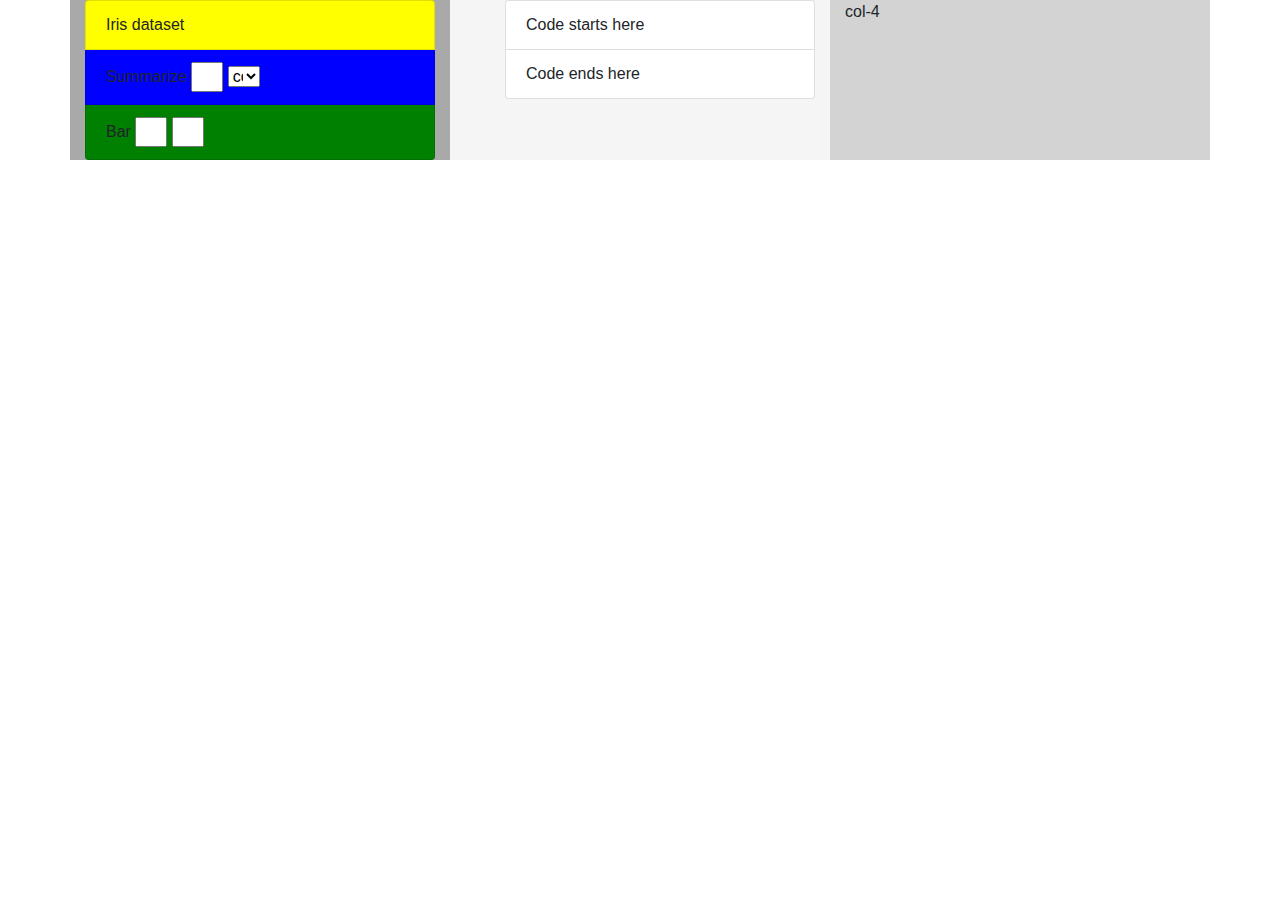
<file: index.html>
<html>

<head>
    <link rel="stylesheet" href="https://stackpath.bootstrapcdn.com/bootstrap/4.4.1/css/bootstrap.min.css"
        integrity="sha384-Vkoo8x4CGsO3+Hhxv8T/Q5PaXtkKtu6ug5TOeNV6gBiFeWPGFN9MuhOf23Q9Ifjh" crossorigin="anonymous">
    <link rel="stylesheet" href="css/style.css">
    <script src="js/Sortable.min.js"></script>
</head>

<body>
    <div class="container">
        <div class="row">
            <div class="col-4 block">
                <ul id="block" class="list-group">
                    <li class="dataset list-group-item">Iris dataset</li>
                    <li class="transform list-group-item">
                        Summarize
                        <input type="text" id="summarize-column" name="summarize-function">
                        <select id="summarize-function">
                            <option value="count">count</option>
                            <option value="max">max</option>
                            <option value="min">min</option>
                        </select>
                    </li>
                    <li class="plot list-group-item">
                        Bar
                        <input type="text" id="bar_x_axis" name="bar_x_axis">
                        <input type="text" id="bar_y_axis" name="bar_y_axis">
                    </li>
                </ul>
            </div>

            <div class="col-4 code">
                <ul id="code">
                    <li class="start list-group-item">Code starts here</li>
                    <li class="start list-group-item">Code ends here</li>
                </ul>
            </div>

            <div class="col-4 output">col-4</div>
        </div>
    </div>

    <script src="js/sortable-blocks.demo.js"></script>
</body>

</html>
</file>
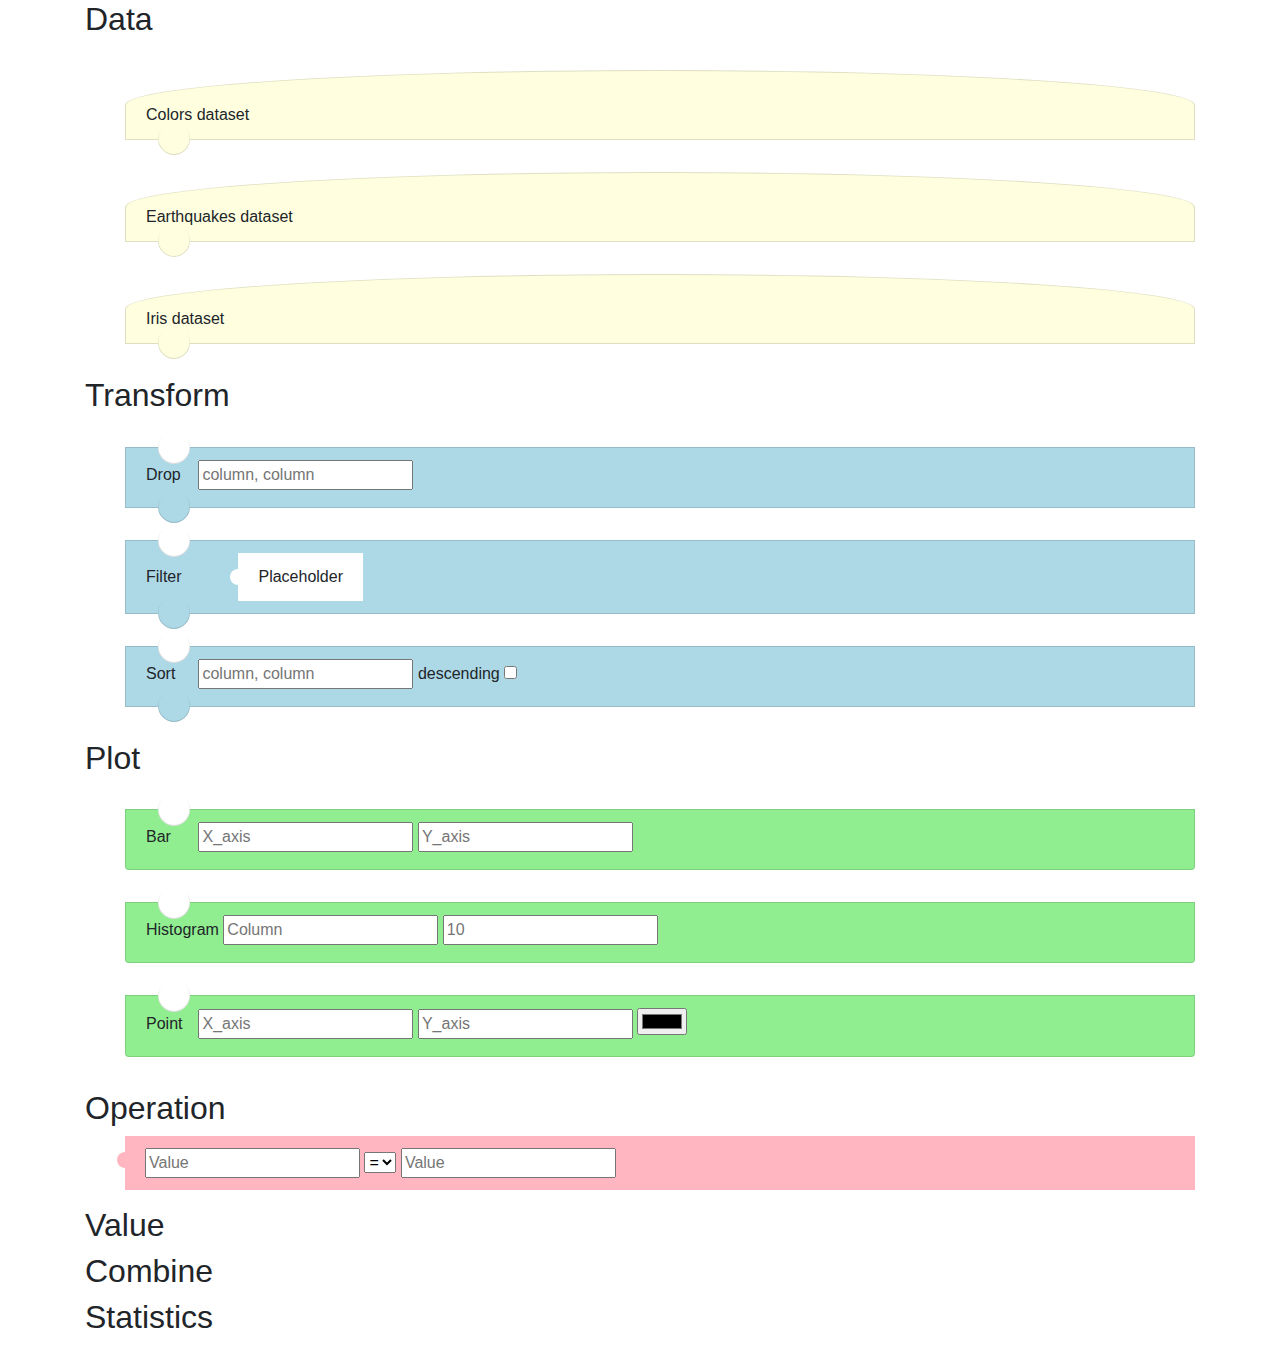
<file: demos/blocks.html>
<html>

<head>
    <link rel="stylesheet" href="https://stackpath.bootstrapcdn.com/bootstrap/4.4.1/css/bootstrap.min.css"
        integrity="sha384-Vkoo8x4CGsO3+Hhxv8T/Q5PaXtkKtu6ug5TOeNV6gBiFeWPGFN9MuhOf23Q9Ifjh" crossorigin="anonymous">
    <link rel="stylesheet" href="../css/blocks.css">
    <style>
        li {
            margin: 2rem 0;
        }
    </style>
</head>

<body>
    <div class="container">
        <div class="row">
            <div class="col">
                <h2>Data</h2>

                <ul>
                    <li class="dataset">
                        <span class="t"></span>
                        <span class="r"></span>
                        <span class="b"></span>
                        <span class="l"></span>
                        <span class="text">Colors dataset</span>
                    </li>
                    <li class="dataset">
                        <span class="t"></span>
                        <span class="r"></span>
                        <span class="b"></span>
                        <span class="l"></span>
                        <span class="text">Earthquakes dataset</span>
                    </li>
                    <li class="dataset">
                        <span class="t"></span>
                        <span class="r"></span>
                        <span class="b"></span>
                        <span class="l"></span>
                        <span class="text">Iris dataset</span>
                    </li>
                </ul>

                <h2>Transform</h2>

                <ul>
                    <li class="transform">
                        <span class="t"></span>
                        <span class="r"></span>
                        <span class="b"></span>
                        <span class="l"></span>
                        <span class="text">
                            <label for="drop">Drop</label>
                            <input type="text" name="columns" placeholder="column, column">
                        </span>
                    </li>
                    <li class="transform">
                        <span class="t"></span>
                        <span class="r"></span>
                        <span class="b"></span>
                        <span class="l"></span>
                        <span class="text">
                            <label for="filter">Filter</label>
                        </span>
                        <ul>
                            <li class="operation empty">
                                <span class="t"></span>
                                <span class="r"></span>
                                <span class="b"></span>
                                <span class="l"></span>
                                Placeholder
                            </li>
                        </ul>
                    </li>
                    <li class="transform">
                        <span class="t"></span>
                        <span class="r"></span>
                        <span class="b"></span>
                        <span class="l"></span>
                        <span class="text">
                            <label for="sort">Sort</label>
                            <input type="text" name="columns" placeholder="column, column">
                            <label for="descending">descending</label>
                            <input type="checkbox" name="descending">
                        </span>
                    </li>
                </ul>

                <h2>Plot</h2>

                <ul>
                        <li class="plot">
                            <span class="t"></span>
                            <span class="r"></span>
                            <span class="b"></span>
                            <span class="l"></span>
                            <span class="text">
                                <label for="bar">Bar</label>
                                <input type="text" name="bar_x_axis" placeholder="X_axis">
                                <input type="text" name="bar_y_axis" placeholder="Y_axis">
                            </span>
                        </li>
                        <li class="plot">
                            <span class="t"></span>
                            <span class="r"></span>
                            <span class="b"></span>
                            <span class="l"></span>
                            <span class="text">
                                <label for="histogram">Histogram</label>
                                <input type="text" name="histogram_column" placeholder="Column">
                                <input type="number" name="histogram_number" placeholder="10">
                            </span>
                        </li>
                        <li class="plot">
                            <span class="t"></span>
                            <span class="r"></span>
                            <span class="b"></span>
                            <span class="l"></span>
                            <span class="text">
                                <label for="point">Point</label>
                                <input type="text" name="point_x_axis" placeholder="X_axis">
                                <input type="text" name="pint_y_axis" placeholder="Y_axis">
                                <input type="color" name="point_color">
                            </span>
                        </li>
                    </ul>

                <h2>Operation</h2>

                <ul>
                    <li class="operation">
                        <span class="t"></span>
                        <span class="r"></span>
                        <span class="b"></span>
                        <span class="l"></span>
                        <input type="text" name="var_A" placeholder="Value">
                        <select id="summarize-function">
                            <option value="=">=</option>
                            <option value="lt">&lt;</option>
                            <option value="gt">&gt;</option>
                        </select>
                        <input type="text" name="var_B" placeholder="Value">
                    </li>
                </ul>

                <h2>Value</h2>
                <h2>Combine</h2>
                <h2>Statistics</h2>

            </div>
        </div>
    </div>
</body>

</html>
</file>
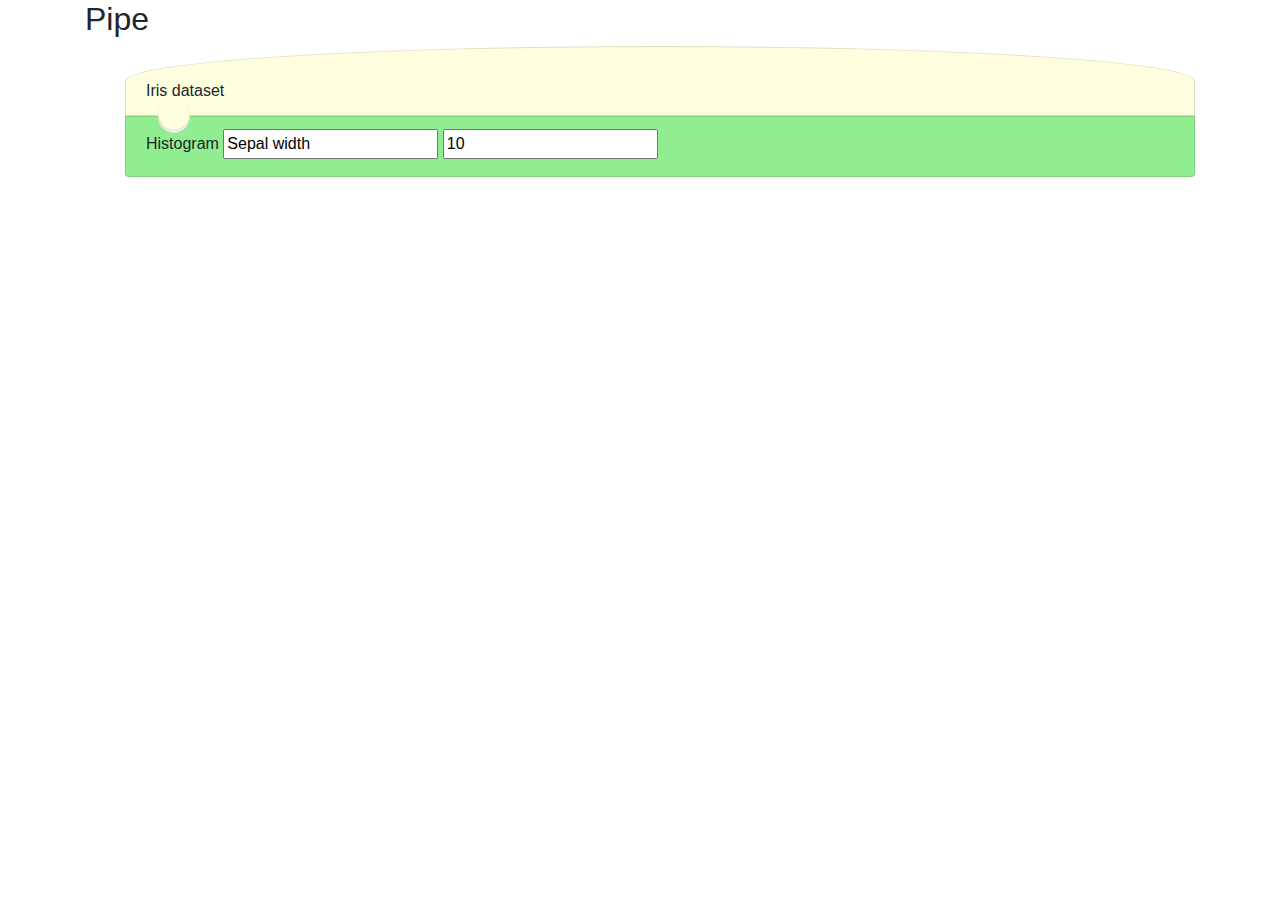
<file: demos/magnetic.html>
<html>

<head>
    <link rel="stylesheet" href="https://stackpath.bootstrapcdn.com/bootstrap/4.4.1/css/bootstrap.min.css"
        integrity="sha384-Vkoo8x4CGsO3+Hhxv8T/Q5PaXtkKtu6ug5TOeNV6gBiFeWPGFN9MuhOf23Q9Ifjh" crossorigin="anonymous">
    <link rel="stylesheet" href="../css/blocks.css">
</head>

<body>
    <div class="container">
        <div class="row">
            <div class="col">
                <h2>Pipe</h2>

                <ul>
                    <li class="dataset">
                        <span class="t"></span>
                        <span class="r"></span>
                        <span class="b"></span>
                        <span class="l"></span>
                        <span class="text">Iris dataset</span>
                    </li>
                    <li class="plot">
                            <span class="t"></span>
                            <span class="r"></span>
                            <span class="b"></span>
                            <span class="l"></span>
                            <span class="text">
                                <label for="histogram">Histogram</label>
                                <input type="text" name="histogram_column" placeholder="Column" value="Sepal width">
                                <input type="number" name="histogram_number" placeholder="10" value="10">
                            </span>
                        </li>
                </ul>
            </div>
        </div>
    </div>
</body>

</html>
</file>
<file: css/style.css>
div.block {
    background-color: darkgray;
}

div.code {
    background-color: whitesmoke;
}

div.output {
    background-color: lightgray;
}

li.dataset {
    background-color: yellow;
}

li.transform {
    background-color: blue;
}

li.plot {
    background-color: green;
}

input[type="text"],
select {
    width: 2em;
}
</file>
<file: css/blocks.css>
li.dataset {
    background-color: lightyellow;
    position: relative;
    display: block;
    padding: .75rem 1.25rem;
    padding-top: 2rem;
    border: 1px solid rgba(0,0,0,.125);
    border-top-left-radius: 100%;
    border-top-right-radius: 100%;
}

li.transform {
    background-color: lightblue;
    position: relative;
    display: block;
    padding: .75rem 1.25rem;
    border: 1px solid rgba(0,0,0,.125);
}

li.plot {
    background-color: lightgreen;
    border-bottom-right-radius: .25rem;
    border-bottom-left-radius: .25rem;
    position: relative;
    display: block;
    padding: .75rem 1.25rem;
    border: 1px solid rgba(0,0,0,.125);
}

li.transform > span.t,
li.plot > span.t {
    background-color: white;
    border-top: 1px solid rgba(0,0,0,.125);
    border-left: 1px solid rgba(0,0,0,.125);
    transform: rotate(-135deg);
    width: 2rem;
    height: 2rem;
    position: absolute;
    top: -1rem;
    left: 2rem;
    border-radius: 4rem;
}

li.dataset > span.b,
li.transform > span.b {
    z-index: 1;
    background-color: inherit;
    border-bottom: 1px solid rgba(0,0,0,.125);
    border-left: 1px solid rgba(0,0,0,.125);
    transform: rotate(-45deg);
    width: 2rem;
    height: 2rem;
    position: absolute;
    bottom: -1rem;
    left: 2rem;
    border-radius: 4rem;
}

li.transform > ul {
    display: inline-block;
}

li.operation {
    position: relative;
    display: block;
    padding: .75rem 1.25rem;
    background-color: lightpink;
    margin: 0px;
    list-style: none;
}

li.operation.empty {
    background-color: white;
}

li.operation > span.l {
    width: 1rem;
    height: 1rem;
    position: absolute;
    top: 1rem;
    left: -0.5rem;
    border-radius: 2rem;
    background-color: inherit;
}

li.transform label,
li.plot label {
    min-width: 3rem;
}
</file>
